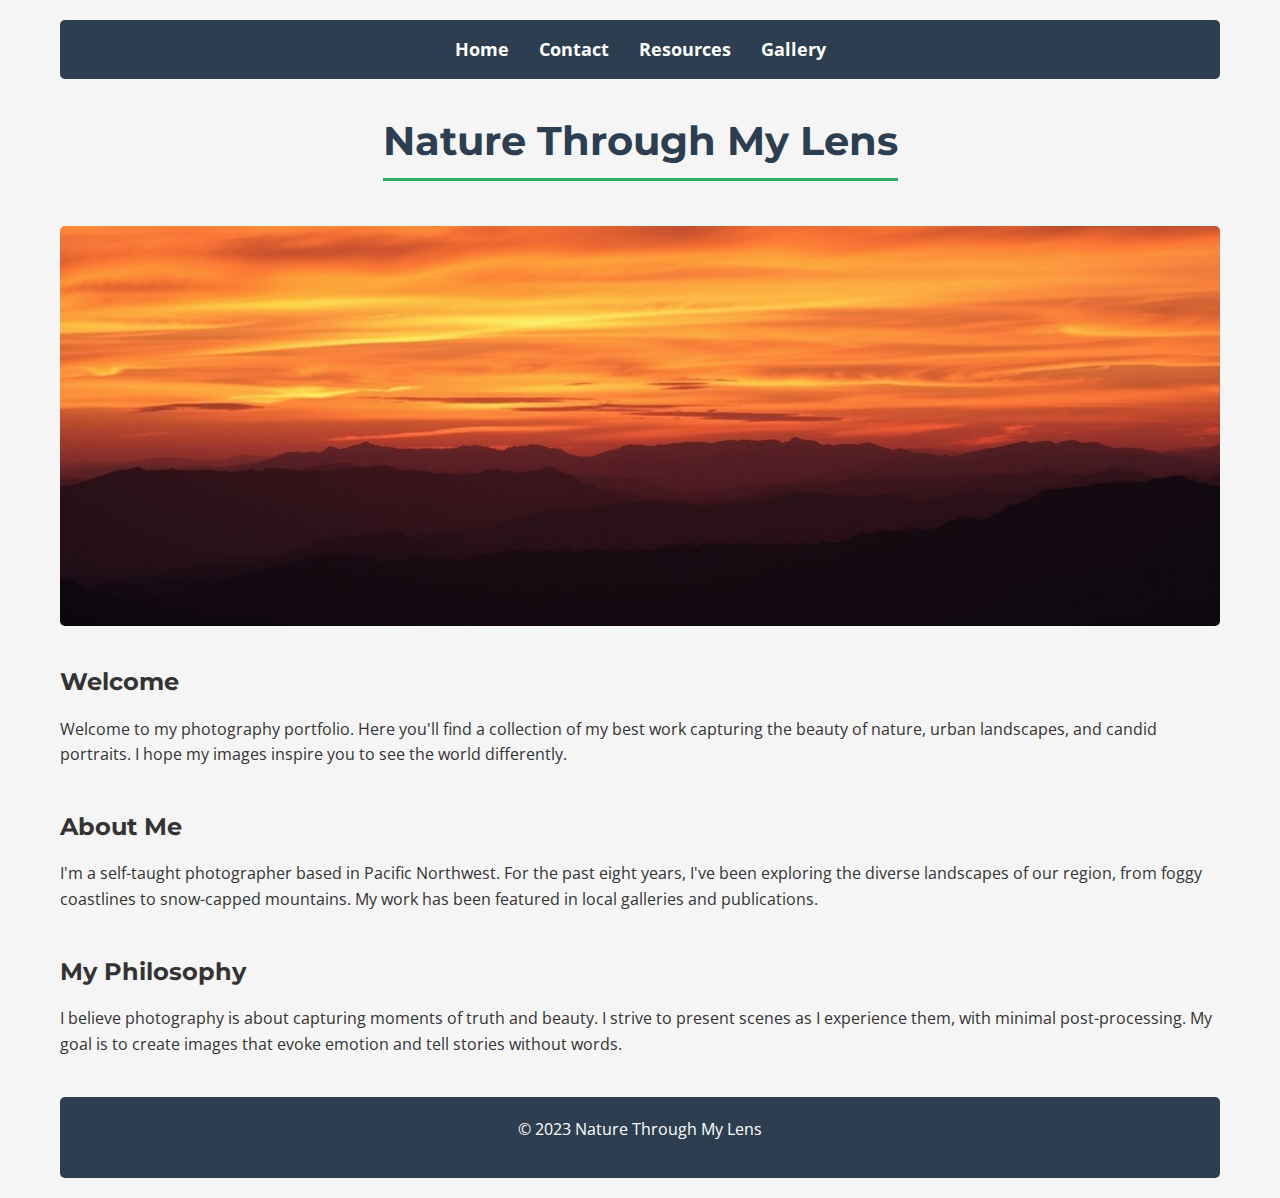
<file: index.html>
<!DOCTYPE html>
<html lang="en">
  <head>
    <meta charset="UTF-8">
    <meta name="viewport" content="width=device-width, initial-scale=1.0">
    <title>Nature Through My Lens</title>
    <link rel="stylesheet" href="styles.css">
    <link href="https://fonts.googleapis.com/css2?family=Montserrat:wght@400;700&family=Open+Sans&display=swap" rel="stylesheet">
  </head>
  <body>
    <nav class="main-nav">
      <ul>
        <li><a href="index.html">Home</a></li>
        <li><a href="contact.html">Contact</a></li>
        <li><a href="resources.html">Resources</a></li>
        <li><a href="gallery.html">Gallery</a></li>
      </ul>
    </nav>
    <header>
      <h1 class="page-title">Nature Through My Lens</h1>
    </header>
    <main>
      <img src="images/A beautiful sunset over mountain ranges with vibrant orange, yellow, and purple hues in the sky. Silhouettes of mountains create a layered effect against the colorful sky. The scene has a wide panoramic format perfect for a website hero image.jpg" alt="Sunset over mountain range" class="hero-image">
      <section class="intro-section">
        <h2>Welcome</h2>
        <p>Welcome to my photography portfolio. Here you'll find a collection of my best work capturing the beauty of nature, urban landscapes, and candid portraits. I hope my images inspire you to see the world differently.</p>
      </section>
      <section class="about-section">
        <h2>About Me</h2>
        <p>I'm a self-taught photographer based in Pacific Northwest. For the past eight years, I've been exploring the diverse landscapes of our region, from foggy coastlines to snow-capped mountains. My work has been featured in local galleries and publications.</p>
      </section>
      <section class="philosophy-section">
        <h2>My Philosophy</h2>
        <p>I believe photography is about capturing moments of truth and beauty. I strive to present scenes as I experience them, with minimal post-processing. My goal is to create images that evoke emotion and tell stories without words.</p>
      </section>
    </main>
    <footer>
      <p>&copy; 2023 Nature Through My Lens</p>
    </footer>
  </body>
</html>
</file>
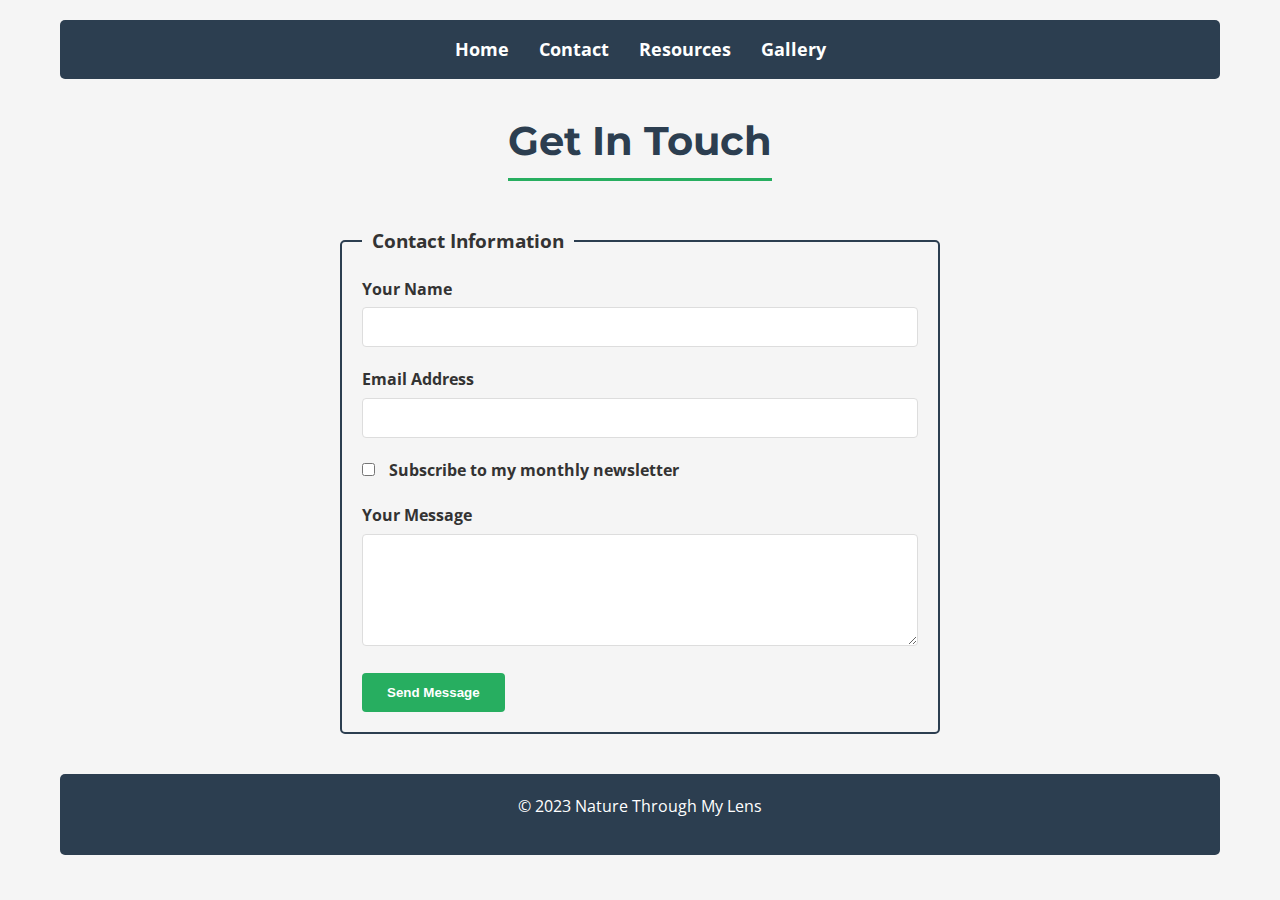
<file: contact.html>
<!DOCTYPE html>
<html lang="en">
  <head>
    <meta charset="UTF-8">
    <meta name="viewport" content="width=device-width, initial-scale=1.0">
    <title>Contact - Nature Through My Lens</title>
    <link rel="stylesheet" href="styles.css">
    <link href="https://fonts.googleapis.com/css2?family=Montserrat:wght@400;700&family=Open+Sans&display=swap" rel="stylesheet">
  </head>
  <body>
    <nav class="main-nav">
      <ul>
        <li><a href="index.html">Home</a></li>
        <li><a href="contact.html">Contact</a></li>
        <li><a href="resources.html">Resources</a></li>
        <li><a href="gallery.html">Gallery</a></li>
      </ul>
    </nav>
    <header>
      <h1 class="page-title">Get In Touch</h1>
    </header>
    <main>
      <form class="contact-form">
        <fieldset>
          <legend>Contact Information</legend>
          <div class="form-group">
            <label for="name">Your Name</label>
            <input type="text" id="name" name="name" class="form-input" required>
          </div>
          <div class="form-group">
            <label for="email">Email Address</label>
            <input type="text" id="email" name="email" class="form-input" required>
          </div>
          <div class="form-group">
            <label for="newsletter">
              <input type="checkbox" id="newsletter" name="newsletter" class="form-checkbox">
              Subscribe to my monthly newsletter
            </label>
          </div>
          <div class="form-group">
            <label for="message">Your Message</label>
            <textarea id="message" name="message" class="form-textarea" rows="5" required></textarea>
          </div>
          <button type="submit" class="submit-button">Send Message</button>
        </fieldset>
      </form>
    </main>
    <footer>
      <p>&copy; 2023 Nature Through My Lens</p>
    </footer>
  </body>
</html>
</file>
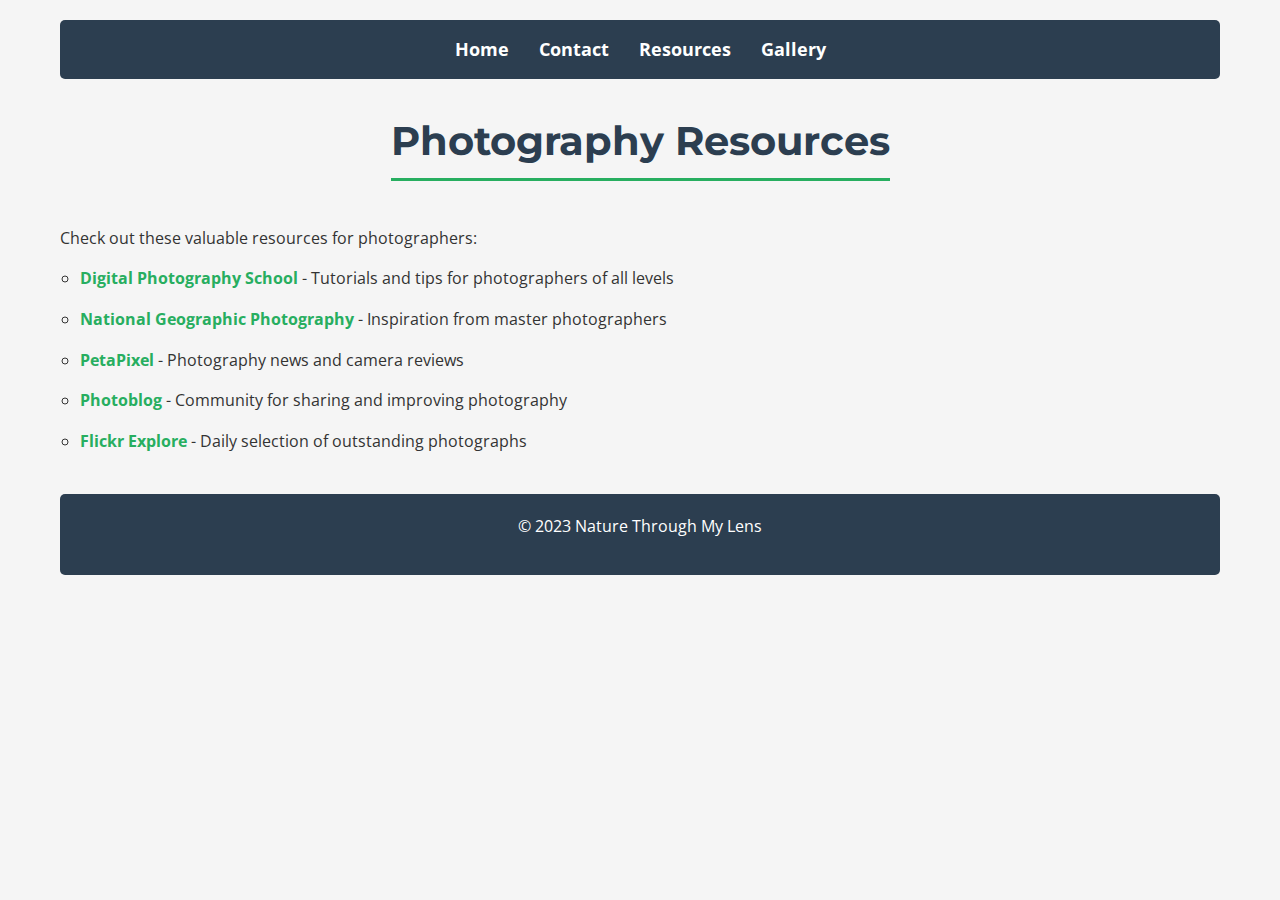
<file: resources.html>
<!DOCTYPE html>
<html lang="en">
  <head>
    <meta charset="UTF-8">
    <meta name="viewport" content="width=device-width, initial-scale=1.0">
    <title>Resources - Nature Through My Lens</title>
    <link rel="stylesheet" href="styles.css">
    <link href="https://fonts.googleapis.com/css2?family=Montserrat:wght@400;700&family=Open+Sans&display=swap" rel="stylesheet">
  </head>
  <body>
    <nav class="main-nav">
      <ul>
        <li><a href="index.html">Home</a></li>
        <li><a href="contact.html">Contact</a></li>
        <li><a href="resources.html">Resources</a></li>
        <li><a href="gallery.html">Gallery</a></li>
      </ul>
    </nav>
    <header>
      <h1 class="page-title">Photography Resources</h1>
    </header>
    <main>
      <section class="resources-section">
        <p>Check out these valuable resources for photographers:</p>
        <ul class="resource-links">
          <li class="resource-item"><a href="https://digital-photography-school.com/" target="_blank">Digital Photography School</a>
            - Tutorials and tips for photographers of all levels</li>
          <li class="resource-item"><a href="https://www.nationalgeographic.com/photography/" target="_blank">National Geographic Photography</a>
            - Inspiration from master photographers</li>
          <li class="resource-item"><a href="https://petapixel.com/" target="_blank">PetaPixel</a>
            - Photography news and camera reviews</li>
          <li class="resource-item"><a href="https://www.photoblog.com/" target="_blank">Photoblog</a>
            - Community for sharing and improving photography</li>
          <li class="resource-item"><a href="https://www.flickr.com/explore" target="_blank">Flickr Explore</a>
            - Daily selection of outstanding photographs</li>
        </ul>
      </section>
    </main>
    <footer>
      <p>&copy; 2023 Nature Through My Lens</p>
    </footer>
  </body>
</html>
</file>
<file: styles.css>
/* Base Styles */
* {
    margin: 0;
    padding: 0;
    box-sizing: border-box;
}

body {
    font-family: "Open Sans", sans-serif;
    line-height: 1.6;
    color: #333333;
    background-color: #f5f5f5;
    max-width: 1200px;
    margin: 0 auto;
    padding: 20px;
}

h1,
h2,
h3,
h4,
h5,
h6 {
    font-family: "Montserrat", sans-serif;
    margin-bottom: 15px;
}

p {
    margin-bottom: 15px;
}

/* Navigation */
.main-nav {
    background-color: #2c3e50;
    padding: 15px;
    border-radius: 5px;
    margin-bottom: 30px;
}

.main-nav ul {
    list-style: none;
    display: flex;
    justify-content: center;
}

.main-nav li {
    margin: 0 15px;
}

.main-nav a {
    color: white;
    text-decoration: none;
    font-weight: bold;
    font-size: 18px;
    transition: color 0.3s;
}

.main-nav a:hover {
    color: #27ae60;
}

/* Headers */
header {
    text-align: center;
    margin-bottom: 30px;
}

.page-title {
    font-size: 2.5rem;
    color: #2c3e50;
    border-bottom: 3px solid #27ae60;
    display: inline-block;
    padding-bottom: 5px;
}

/* Footer */
footer {
    text-align: center;
    margin-top: 40px;
    padding: 20px;
    background-color: #2c3e50;
    color: white;
    border-radius: 5px;
}

/* Home Page */
.hero-image {
    width: 100%;
    height: 400px;
    object-fit: cover;
    border-radius: 5px;
    margin-bottom: 30px;
}

section {
    margin-bottom: 40px;
}

/* Contact Form */
.contact-form {
    max-width: 600px;
    margin: 0 auto;
}

fieldset {
    border: 2px solid #2c3e50;
    padding: 20px;
    border-radius: 5px;
}

legend {
    padding: 0 10px;
    font-weight: bold;
    font-size: 1.2rem;
}

.form-group {
    margin-bottom: 20px;
}

label {
    display: block;
    margin-bottom: 5px;
    font-weight: bold;
}

.form-checkbox {
    margin-right: 10px;
}

.form-input,
.form-textarea {
    width: 100%;
    padding: 10px;
    border: 1px solid #ddd;
    border-radius: 4px;
    font-family: "Open Sans", sans-serif;
}

.submit-button {
    background-color: #27ae60;
    color: white;
    border: none;
    padding: 12px 25px;
    border-radius: 4px;
    cursor: pointer;
    font-weight: bold;
    transition: background-color 0.3s;
}

.submit-button:hover {
    background-color: #219653;
}

/* Resources Page */
.resource-links {
    list-style-type: circle;
    padding-left: 20px;
}

.resource-item {
    margin-bottom: 15px;
}

.resource-item a {
    color: #27ae60;
    text-decoration: none;
    font-weight: bold;
    transition: color 0.3s;
}

.resource-item a:hover {
    color: #219653;
    text-decoration: underline;
}

/* Gallery Page */
.gallery-container {
    display: grid;
    grid-template-columns: repeat(3, 1fr);
    gap: 20px;
}

.gallery-item {
    border: 1px solid #ddd;
    border-radius: 5px;
    padding: 10px;
    background-color: white;
    transition: transform 0.3s;
}

.gallery-item:hover {
    transform: translateY(-5px);
    box-shadow: 0 10px 20px rgba(0, 0, 0, 0.1);
}

.gallery-image {
    width: 100%;
    height: 200px;
    object-fit: cover;
    border-radius: 3px;
    margin-bottom: 10px;
}

.image-label {
    text-align: center;
    font-weight: bold;
    margin-bottom: 0;
}

/* Responsive Design */
@media (max-width: 768px) {
    .main-nav ul {
        flex-direction: column;
        align-items: center;
    }

    .main-nav li {
        margin: 5px 0;
    }

    .gallery-container {
        grid-template-columns: repeat(2, 1fr);
    }
}

@media (max-width: 480px) {
    .gallery-container {
        grid-template-columns: 1fr;
    }
}
</file>
